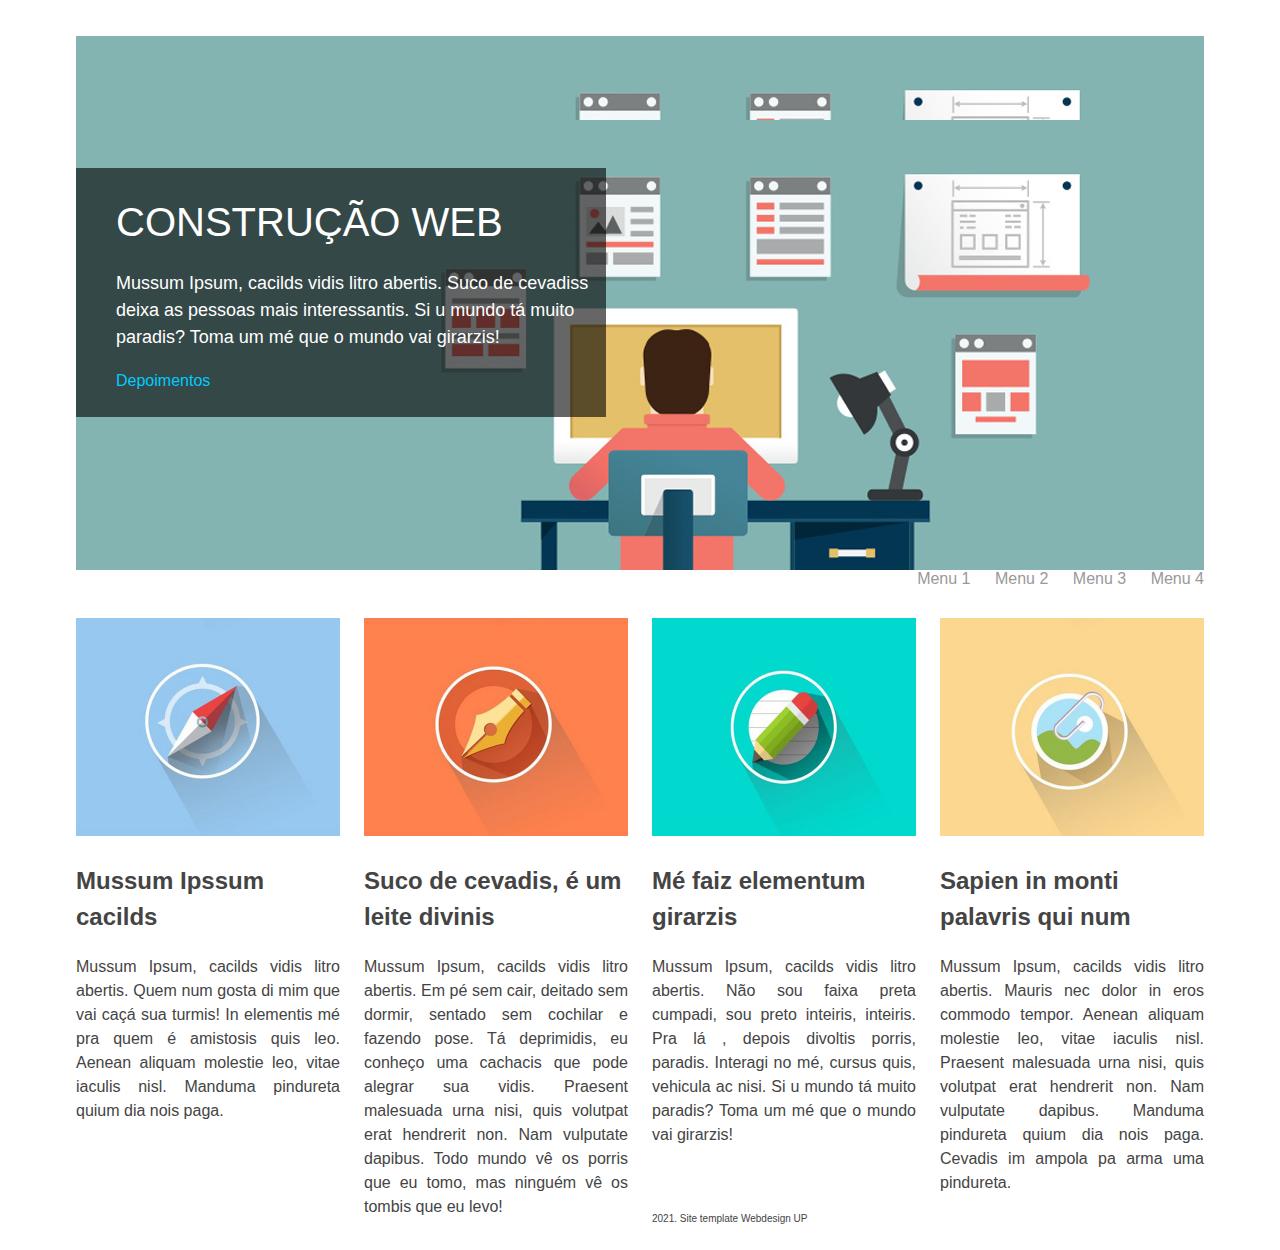
<file: index.html>
<!DOCTYPE html>
<html>
<head>
	<title>WebDesign</title>
	<meta charset="UTF-8">
	<meta name="author" content="Guilherme Mendes">
	<meta name="description" content="#">
	<meta name="keywords" content="#">
	<link rel="stylesheet" type="text/css" href="css/style.css">
</head>
<body>
	<div class="container">
		<header>
			<a href="index.html" target="_self"><img src="img/logo_webdesign.png" alt="banner" class="banner"></a>
			<nav>
				<ul>
					<li><a href="menu1.html">Menu 1</a></li>
					<li><a href="menu2.html">Menu 2</a></li>
					<li><a href="menu3.html">Menu 3</a></li>
					<li><a href="menu4.html">Menu 4</a></li>
				</ul>
			</nav>
		</header>
		<div class="banner">
			<div class="caixa">
				<h1>CONSTRUÇÃO WEB</h1>
				<p class="destaque">
					Mussum Ipsum, cacilds vidis litro abertis. Suco de cevadiss deixa as pessoas mais interessantis. Si u mundo tá muito paradis? Toma um mé que o mundo vai girarzis!
				</p>
				<a href="#">Depoimentos</a>
			</div>
		</div>
		<section>
			<div class="coluna">
				<img src="img/foto-01.jpg" alt="bússola" class="foto-coluna">
				<h2>Mussum Ipssum cacilds</h2>
				<p>Mussum Ipsum, cacilds vidis litro abertis. Quem num gosta di mim que vai caçá sua turmis! In elementis mé pra quem é amistosis quis leo. Aenean aliquam molestie leo, vitae iaculis nisl. Manduma pindureta quium dia nois paga.
				</p>
			</div>
			<div class="coluna">
				<img src="img/foto-02.jpg" alt="caneta" class="foto-coluna">
				<h2>Suco de cevadis, é um leite divinis</h2>
				<p>Mussum Ipsum, cacilds vidis litro abertis. Em pé sem cair, deitado sem dormir, sentado sem cochilar e fazendo pose. Tá deprimidis, eu conheço uma cachacis que pode alegrar sua vidis. Praesent malesuada urna nisi, quis volutpat erat hendrerit non. Nam vulputate dapibus. Todo mundo vê os porris que eu tomo, mas ninguém vê os tombis que eu levo!
				</p>
			</div>
			<div class="coluna">
				<img src="img/foto-03.jpg" alt="lapis" class="foto-coluna">
				<h2>Mé faiz elementum girarzis</h2>
				<p>Mussum Ipsum, cacilds vidis litro abertis. Não sou faixa preta cumpadi, sou preto inteiris, inteiris. Pra lá , depois divoltis porris, paradis. Interagi no mé, cursus quis, vehicula ac nisi. Si u mundo tá muito paradis? Toma um mé que o mundo vai girarzis!
				</p>
			</div>
			<div class="coluna">
				<img src="img/foto-04.jpg" alt="clips" class="foto-coluna">
				<h2>Sapien in monti palavris qui num</h2>
				<p>Mussum Ipsum, cacilds vidis litro abertis. Mauris nec dolor in eros commodo tempor. Aenean aliquam molestie leo, vitae iaculis nisl. Praesent malesuada urna nisi, quis volutpat erat hendrerit non. Nam vulputate dapibus. Manduma pindureta quium dia nois paga. Cevadis im ampola pa arma uma pindureta.
				</p>
			</div>
		</section>
		<footer>
			<p class="footer">2021. Site template Webdesign UP</p>
		</footer>
	</div>
</body>
</html>
</file>
<file: css/style.css>
body {
	font-family: "Helvetica Neue", Helvetica, Arial, sans-serif;
	line-height: 1.5;
	color: #444;
	font-size: 100%;
}

a{
	color: #00ccff;
	font-size: 16px;
	text-decoration: none;
}

a:hover{
	text-decoration: underline;
}

.container{
	max-width: 1128px;
	margin: 0 auto;
}

img, figure, video, embed{
	max-width: 100%;
}

header{
	width: 100%;
	height: 48px;
	margin-top: 36px;
	margin-bottom: 36px;
}

.marca{
	float: left;
	width: 234px;
}

nav{
	float: right;
	width: 840px;
}

nav ul{
	float: right;
}

nav li{
	font-size: 12px;
	display: inline-block;
	margin-left: 20px;
	margin-top: 10px;
}

nav li a{
	color: #999;
}

.banner{
	background: url('../img/banner.jpg');
	height: 450px;
	margin-bottom: 48px;
	position: relative;
}

.caixa{
	position: absolute;
	top: 48px;
	background: rgba(0,0,0,0.6);
	width: 480px;
	padding: 24px 10px 24px 40px;
	display: center;
}

h1{
	font-size: 40px;
	color: #FFF;
	font-weight: 200;
	margin-top: 0;
	margin-bottom: 0;
}

.destaque{
	font-size: 18px;
	color: #FFF;
	font-weight: 200;
}

.coluna{
	width: 264px;
	float: left;
	margin-right: 24px;
}

.coluna:last-child{
	margin-right: 0;
}

.coluna p{
	text-align: justify;

}

h2{
	font-size: 24px;
}

footer{
	width: 100%;
	margin-top: 24px;
	margin-bottom: 24px;
}

.footer{
	font-size: 10px;
	margin-bottom: 0;
}
</file>
